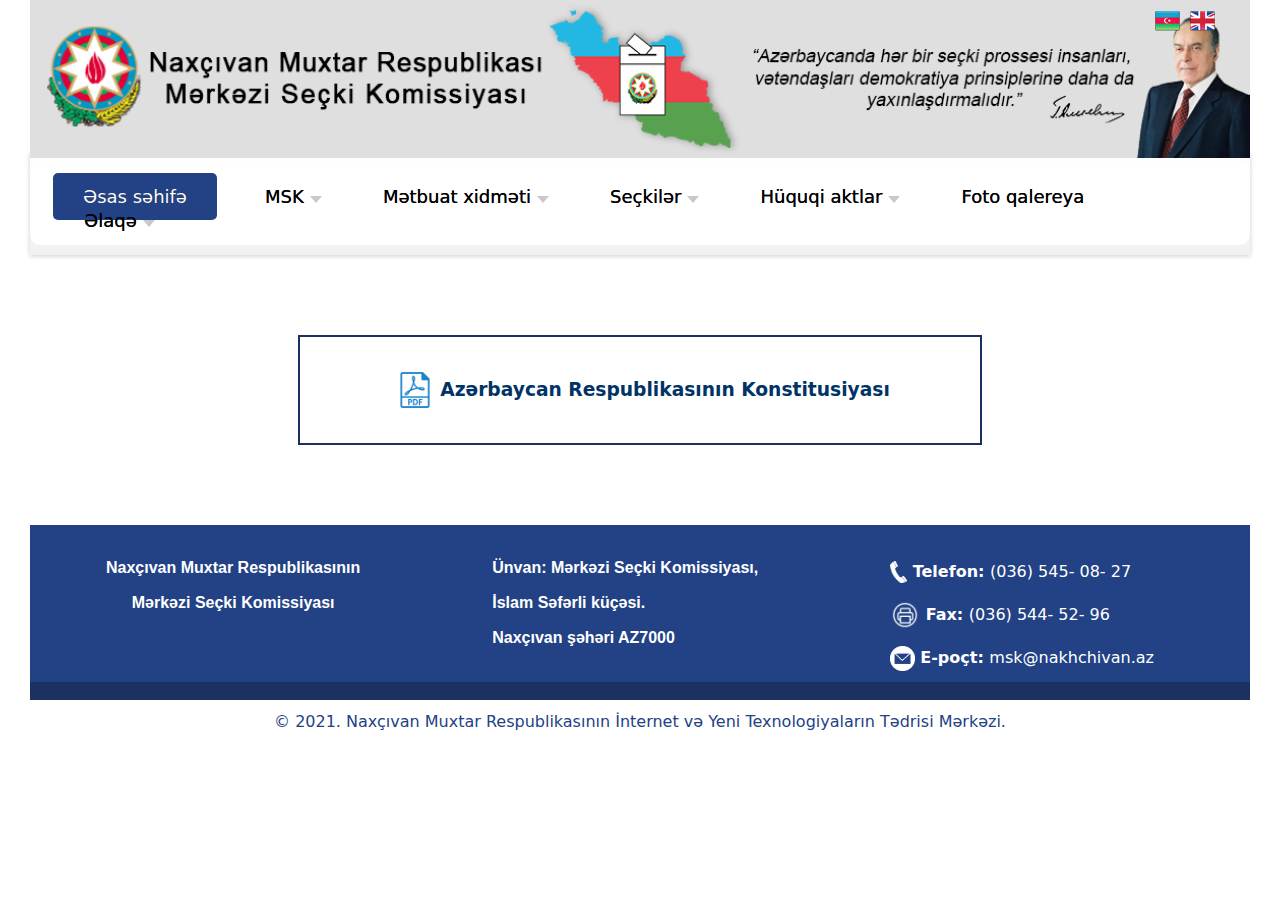
<file: html/aktlar.html>
<!DOCTYPE html>
<html lang="en">
<head>
    <meta charset="UTF-8">
    <meta http-equiv="X-UA-Compatible" content="IE=edge">
    <meta name="viewport" content="width=device-width, initial-scale=1.0">
    <link rel="stylesheet" href="../assets/css/style.css" type="text/css">
    <link rel="stylesheet" href="../assets/css/bootstrap.min.css" type="text/css">
    <link href="../assets/images/favicon.ico" rel="shortcut icon" type="image/x-icon">
    <title>Azərbaycan Respublikasının Konstitu</title>
</head>
<body>
    <div class="header-container">
        <div class="div-1220">
            <div class="header-content">
                <div class="header-logo">
                    <a href="/"> 
                      <img src="../assets/images/logo.png" alt="msk"/>
                    </a>
                    <div class="languages">
                      <ul class="lang-ul">
                        <li class="lang-li"><a href="#">
                          <img src="../assets/images/aze.png" alt="aze"/>
                        </a>
                      </li>
                      <li class="lang-li"><a href="#">
                        <img src="../assets/images/en.png" alt="en"/>
                      </a>
                    </li>
                      </ul>
                    </div>
                </div>

                <div class="header-navbar">
                   <ul class="header-ul">
                       <li class="header-li active"><a href="/">
                         Əsas səhifə
                        </a></li>
                       <li class="header-li"><a href="#"><span>MSK</span></a>
                        <ul class="menu-dropdown">
                          <li class="dropdown-li"><a href="fəaliyyət-və-səlahiyyətlər.html">Fəaliyyət və səlahiyyətlər</a></li>
                          <li class="dropdown-li"><a href="msk-katibliyi.html">MSK-nın katibliyi</a></li>
                          <li class="dropdown-li"><a href="#">MSK tarixi</a></li>
                          <li class="dropdown-li"><a href="#">MSK-nın tərkibi</a></li>
                          <li class="dropdown-li"><a href="#">MSK tərkibi barədə qərarlar</a></li>
                        </ul>
                        </li>

                       <li class="header-li"><a href="#">
                         <span>Mətbuat xidməti</span>
                         </a>
                         <ul class="menu-dropdown">
                          <li class="dropdown-li"><a href="#">Xəbərlər</a></li>
                          <li class="dropdown-li"><a href="#">Foto qalereya</a></li>
                          <li class="dropdown-li"><a href="#">Hesabatlar</a></li>
                          <li class="dropdown-li"><a href="#">Video qalereya</a></li>
                        </ul>
                      </li>
                       <li class="header-li"><a href="#">
                         <span>Seçkilər</span>
                        </a></li>
                       <li class="header-li"><a href="#">
                         <span>  Hüquqi aktlar</span>
                        </a>
                        <ul class="menu-dropdown">
                          <li class="dropdown-li"><a href="#">Ali Məclisə seçkilər(06.11.2005)</a></li>
                          <li class="dropdown-li"><a href="#">Ali məclisə seçkilər(07.11.2010)</a></li>
                          <li class="dropdown-li"><a href="#">Ali məclisə əlavə seçkilər(02.10.2011)</a></li>
                          <li class="dropdown-li"><a href="#">Ali məclisə əlavə seçkilər (15.07.2012)</a></li>
                          <li class="dropdown-li"><a href="#">Ali Məclisə seçkilər(01.11.2015)</a></li>
                          <li class="dropdown-li"><a href="#">Ali Məclisə seçkilər(09.02.2020)</a></li>
                        </ul>
                      </li>
                       <li class="header-li"><a href="#">Foto qalereya</a></li>
                       <li class="header-li"><a href="#">
                         <span>Əlaqə</span>
                        </a>
                        <ul class="menu-dropdown">
                          <li class="dropdown-li"><a href="application.html">Elektron müraciət</a></li>
                          <li class="dropdown-li"><a href="contact.html">Əlaqə vasitələri</a></li>
                        </ul>
                       </li>
                   </ul>
                </div>
            </div>
        </div>
    </div>

    <div class="common-container">
        <div class="div-1220"> 
        <div class="acts-content">
             <div class="act-box">
               <a href="#">
                <div class="icon">
                  <img src="../assets/images/pdf.png"/>
                </div>
               </a>
               <p class="act-name">Azərbaycan Respublikasının Konstitusiyası</p>
             </div>
        </div>
        </div>
      </div>

    <div class="footer-container">
        <div class="div-1220">
          <div class="footer-content">
            <div class="top">
              <div class="footer-item">
                <p style="text-align: center;">Naxçıvan Muxtar Respublikasının <br/>
                  Mərkəzi Seçki Komissiyası</p>
              </div>
              <div class="footer-item">
                <p>Ünvan: Mərkəzi Seçki Komissiyası, <br/>
                  İslam Səfərli küçəsi. <br/>
                  Naxçıvan şəhəri AZ7000</p>
              </div>
              <div class="footer-item">
                <ul class="contact-ul">
                  <li class="contact-li">
                    <a href="#">
                      <img src="../assets/images/phone.png"/>
                      Telefon: <span>(036) 545- 08- 27  </span></a>
                  </li>
                  <li class="contact-li">
                    <a href="#">
                      <img src="../assets/images/fax.png" class="fax"/>
                      Fax: <span>(036) 544- 52- 96</span></a>
                  </li>
                  <li class="contact-li">
                    <img src="../assets/images/email.png" class="email"/>
                    <a href="#"> E-poçt: <span>msk@nakhchivan.az</span></a>
                  </li>
                </ul>
              </div>
            </div>
            <div class="bottom">
              <p class="copyright">© 2021. Naxçıvan Muxtar Respublikasının İnternet və Yeni Texnologiyaların Tədrisi Mərkəzi.</p>
            </div>
          </div>
        </div>
      </div>

    
</body>
</html>
</file>
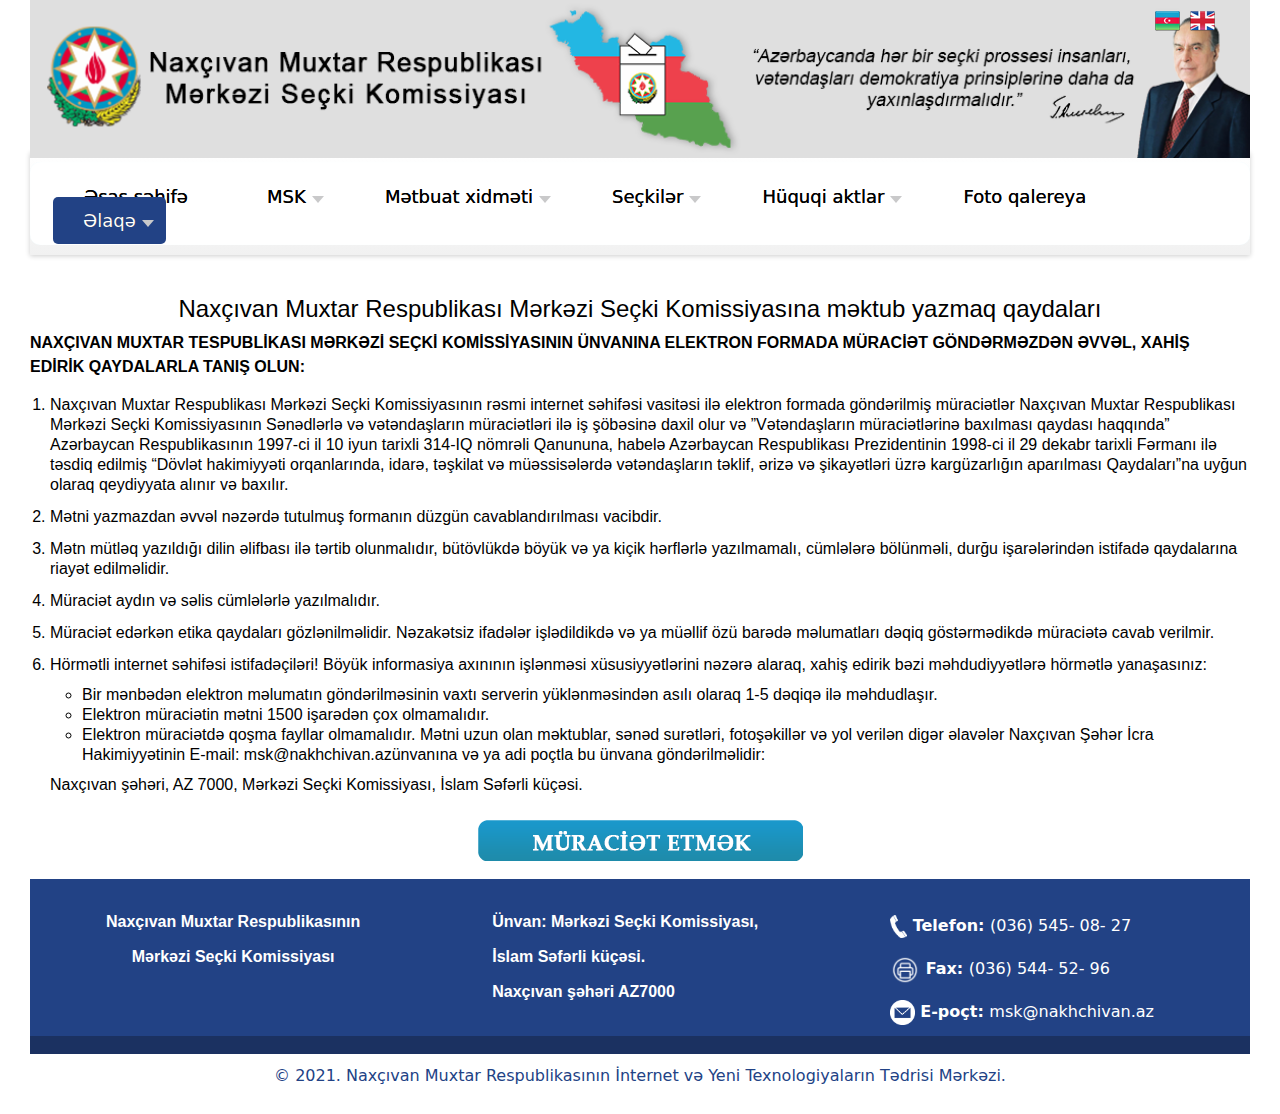
<file: html/application.html>
<!DOCTYPE html>
<html lang="en">
<head>
    <meta charset="UTF-8">
    <meta http-equiv="X-UA-Compatible" content="IE=edge">
    <meta name="viewport" content="width=device-width, initial-scale=1.0">
    <link rel="stylesheet" href="../assets/css/style.css" type="text/css">
    <link rel="stylesheet" href="../assets/css/bootstrap.min.css" type="text/css">
    <link href="../assets/images/favicon.ico" rel="shortcut icon" type="image/x-icon">
    <title>Əlaqə vasitələri</title>
</head>
<body>
    <div class="header-container">
        <div class="div-1220">
            <div class="header-content">
                <div class="header-logo">
                    <a href="/"> 
                      <img src="../assets/images/logo.png" alt="msk"/>
                    </a>
                    <div class="languages">
                      <ul class="lang-ul">
                        <li class="lang-li"><a href="#">
                          <img src="../assets/images/aze.png" alt="aze"/>
                        </a>
                      </li>
                      <li class="lang-li"><a href="#">
                        <img src="../assets/images/en.png" alt="en"/>
                      </a>
                    </li>
                      </ul>
                    </div>
                </div>
                <div class="header-navbar">
                   <ul class="header-ul">
                       <li class="header-li"><a href="/">
                         Əsas səhifə
                        </a></li>
                       <li class="header-li"><a href="#"><span>MSK</span></a>
                        <ul class="menu-dropdown">
                          <li class="dropdown-li"><a href="fəaliyyət-və-səlahiyyətlər.html">Fəaliyyət və səlahiyyətlər</a></li>
                          <li class="dropdown-li"><a href="#">MSK-nın katibliyi</a></li>
                          <li class="dropdown-li"><a href="#">MSK tarixi</a></li>
                          <li class="dropdown-li"><a href="#">MSK-nın tərkibi</a></li>
                          <li class="dropdown-li"><a href="#">MSK tərkibi barədə qərarlar</a></li>
                        </ul>
                        </li>
                       <li class="header-li"><a href="#">
                         <span>Mətbuat xidməti</span>
                         </a>
                         <ul class="menu-dropdown">
                          <li class="dropdown-li"><a href="#">Xəbərlər</a></li>
                          <li class="dropdown-li"><a href="#">Foto qalereya</a></li>
                          <li class="dropdown-li"><a href="#">Hesabatlar</a></li>
                          <li class="dropdown-li"><a href="#">Video qalereya</a></li>
                        </ul>
                      </li>
                       <li class="header-li"><a href="#">
                         <span>Seçkilər</span>
                        </a></li>
                       <li class="header-li"><a href="#">
                         <span>  Hüquqi aktlar</span>
                        </a>
                        <ul class="menu-dropdown">
                          <li class="dropdown-li"><a href="#">Ali Məclisə seçkilər(06.11.2005)</a></li>
                          <li class="dropdown-li"><a href="#">Ali məclisə seçkilər(07.11.2010)</a></li>
                          <li class="dropdown-li"><a href="#">Ali məclisə əlavə seçkilər(02.10.2011)</a></li>
                          <li class="dropdown-li"><a href="#">Ali məclisə əlavə seçkilər (15.07.2012)</a></li>
                          <li class="dropdown-li"><a href="#">Ali Məclisə seçkilər(01.11.2015)</a></li>
                          <li class="dropdown-li"><a href="#">Ali Məclisə seçkilər(09.02.2020)</a></li>
                        </ul>
                      </li>
                       <li class="header-li"><a href="#">Foto qalereya</a></li>
                       <li class="header-li active"><a href="#">
                         <span>Əlaqə</span>
                        </a>
                        <ul class="menu-dropdown">
                          <li class="dropdown-li"><a href="application.html">Elektron müraciət</a></li>
                          <li class="dropdown-li"><a href="contact.html">Əlaqə vasitələri</a></li>
                        </ul>
                       </li>
                   </ul>
                </div>
            </div>
        </div>
    </div>
    <div class="contact-container">
        <div class="div-1220">
           <div class="application-content">
               <h5 class="application-title">Naxçıvan Muxtar Respublikası Mərkəzi Seçki Komissiyasına məktub yazmaq qaydaları</h5>
               <p>
                NAXÇIVAN MUXTAR TESPUBLİKASI MƏRKƏZİ SEÇKİ KOMİSSİYASININ ÜNVANINA ELEKTRON FORMADA MÜRACİƏT GÖNDƏRMƏZDƏN ƏVVƏL, XAHİŞ <br/> EDİRİK QAYDALARLA TANIŞ OLUN:
               </p>
               <ol>
                <li>Naxçıvan Muxtar Respublikası Mərkəzi Seçki Komissiyasının rəsmi internet səhifəsi vasitəsi ilə elektron formada göndərilmiş müraciətlər Naxçıvan Muxtar Respublikası Mərkəzi Seçki Komissiyasının Sənədlərlə və vətəndaşların müraciətləri ilə iş şöbəsinə daxil olur və ”Vətəndaşların müraciətlərinə baxılması qaydası haqqında” Azərbaycan Respublikasının 1997-ci il 10 iyun tarixli 314-IQ nömrəli Qanununa, habelə Azərbaycan Respublikası Prezidentinin 1998-ci il 29 dekabr tarixli Fərmanı ilə təsdiq edilmiş “Dövlət hakimiyyəti orqanlarında, idarə, təşkilat və müəssisələrdə vətəndaşların təklif, ərizə və şikayətləri üzrə kargüzarlığın aparılması Qaydaları”na uyğun olaraq qeydiyyata alınır və baxılır.</li>
                <li>Mətni yazmazdan əvvəl nəzərdə tutulmuş formanın düzgün cavablandırılması vacibdir.</li>
                <li>Mətn mütləq yazıldığı dilin əlifbası ilə tərtib olunmalıdır, bütövlükdə böyük və ya kiçik hərflərlə yazılmamalı, cümlələrə bölünməli, durğu işarələrindən istifadə qaydalarına riayət edilməlidir.</li>
                <li>Müraciət aydın və səlis cümlələrlə yazılmalıdır.</li>
                <li>Müraciət edərkən etika qaydaları gözlənilməlidir. Nəzakətsiz ifadələr işlədildikdə və ya müəllif özü barədə məlumatları dəqiq göstərmədikdə müraciətə cavab verilmir.</li>
                <li>Hörmətli internet səhifəsi istifadəçiləri! Böyük informasiya axınının işlənməsi xüsusiyyətlərini nəzərə alaraq, xahiş edirik bəzi məhdudiyyətlərə hörmətlə yanaşasınız:
                    <ul>
                        <li>Bir mənbədən elektron məlumatın göndərilməsinin vaxtı serverin yüklənməsindən asılı olaraq 1-5 dəqiqə ilə məhdudlaşır.</li>
                        <li>Elektron müraciətin mətni 1500 işarədən çox olmamalıdır.</li>
                        <li>Elektron müraciətdə qoşma fayllar olmamalıdır. Mətni uzun olan məktublar, sənəd surətləri, fotoşəkillər və yol verilən digər əlavələr Naxçıvan Şəhər İcra Hakimiyyətinin E-mail: msk@nakhchivan.azünvanına və ya adi poçtla bu ünvana göndərilməlidir:
                        </li>
                    </ul>
                    <p class="location">Naxçıvan şəhəri, AZ 7000,  Mərkəzi Seçki Komissiyası, İslam Səfərli küçəsi.</p>
                </li>
            </ol>
            <div class="btn-container">
                <a href="#">
                    <img src="../assets/images/muraciet.png"/>
                </a>
            </div>
           </div>
        </div>
    </div>
    <div class="footer-container">
        <div class="div-1220">
          <div class="footer-content">
            <div class="top">
              <div class="footer-item">
                <p style="text-align: center;">Naxçıvan Muxtar Respublikasının <br/>
                  Mərkəzi Seçki Komissiyası</p>
              </div>
              <div class="footer-item">
                <p>Ünvan: Mərkəzi Seçki Komissiyası, <br/>
                  İslam Səfərli küçəsi. <br/>
                  Naxçıvan şəhəri AZ7000</p>
              </div>
              <div class="footer-item">
                <ul class="contact-ul">
                  <li class="contact-li">
                    <a href="#">
                      <img src="../assets/images/phone.png"/>
                      Telefon: <span>(036) 545- 08- 27  </span></a>
                  </li>
                  <li class="contact-li">
                    <a href="#">
                      <img src="../assets/images/fax.png" class="fax"/>
                      Fax: <span>(036) 544- 52- 96</span></a>
                  </li>
                  <li class="contact-li">
                    <img src="../assets/images/email.png" class="email"/>
                    <a href="#"> E-poçt: <span>msk@nakhchivan.az</span></a>
                  </li>
                </ul>
              </div>
            </div>
            <div class="bottom">
              <p class="copyright">© 2021. Naxçıvan Muxtar Respublikasının İnternet və Yeni Texnologiyaların Tədrisi Mərkəzi.</p>
            </div>
          </div>
        </div>
      </div>
</body>
</html>
</file>
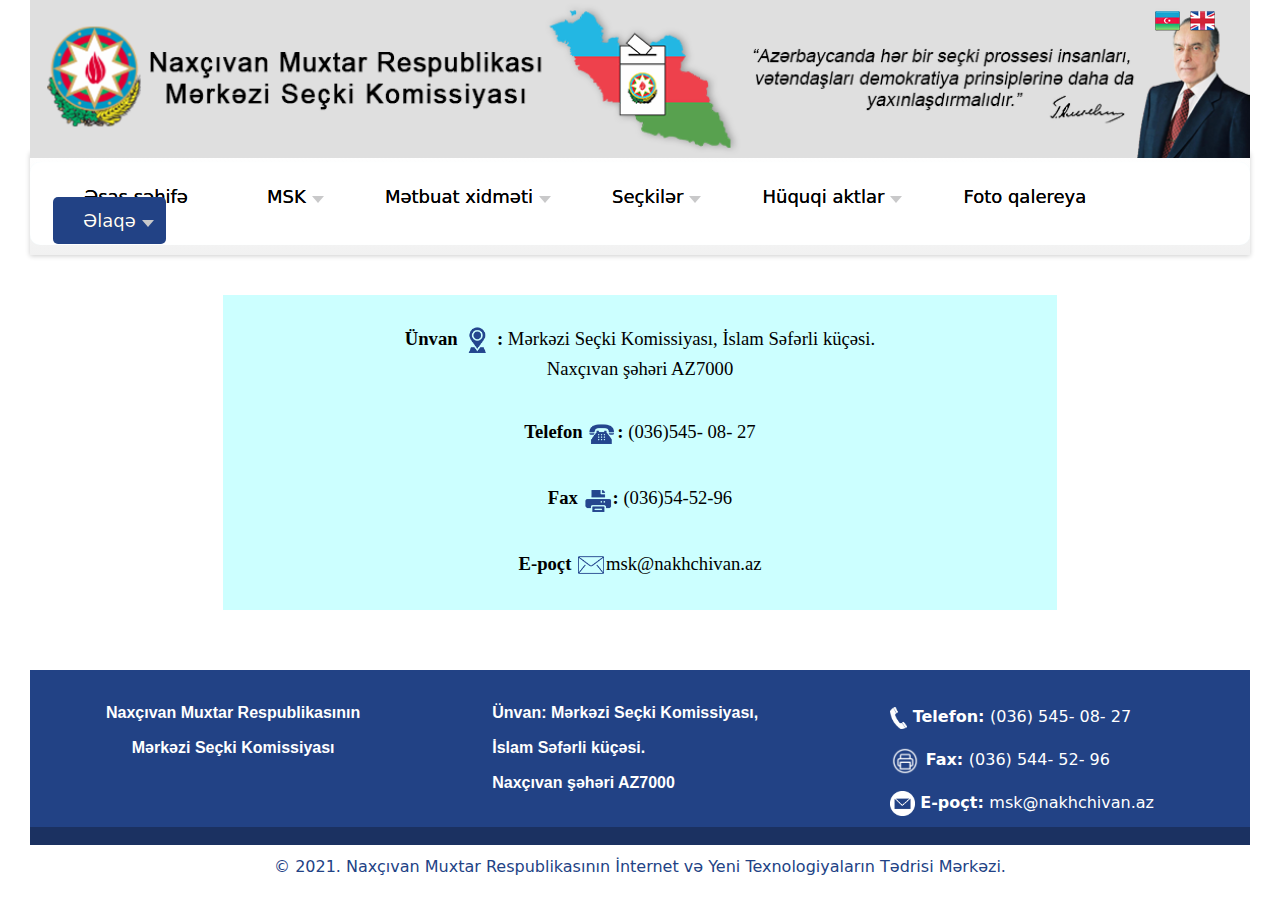
<file: html/contact.html>
<!DOCTYPE html>
<html lang="en">
<head>
    <meta charset="UTF-8">
    <meta http-equiv="X-UA-Compatible" content="IE=edge">
    <meta name="viewport" content="width=device-width, initial-scale=1.0">
    <link rel="stylesheet" href="../assets/css/style.css" type="text/css">
    <link rel="stylesheet" href="../assets/css/bootstrap.min.css" type="text/css">
    <link href="../assets/images/favicon.ico" rel="shortcut icon" type="image/x-icon">
    <title>Əlaqə vasitələri</title>
</head>
<body>
    <div class="header-container">
        <div class="div-1220">
            <div class="header-content">
                <div class="header-logo">
                    <a href="/"> 
                      <img src="../assets/images/logo.png" alt="msk"/>
                    </a>
                    <div class="languages">
                      <ul class="lang-ul">
                        <li class="lang-li"><a href="#">
                          <img src="../assets/images/aze.png" alt="aze"/>
                        </a>
                      </li>
                      <li class="lang-li"><a href="#">
                        <img src="../assets/images/en.png" alt="en"/>
                      </a>
                    </li>
                      </ul>
                    </div>
                </div>
                <div class="header-navbar">
                   <ul class="header-ul">
                       <li class="header-li"><a href="/">
                         Əsas səhifə
                        </a></li>
                       <li class="header-li"><a href="fəaliyyət-və-səlahiyyətlər.html"><span>MSK</span></a>
                        <ul class="menu-dropdown">
                          <li class="dropdown-li"><a href="fəaliyyət-və-səlahiyyətlər.html">Fəaliyyət və səlahiyyətlər</a></li>
                          <li class="dropdown-li"><a href="msk-katibliyi.html">MSK-nın katibliyi</a></li>
                          <li class="dropdown-li"><a href="#">MSK tarixi</a></li>
                          <li class="dropdown-li"><a href="#">MSK-nın tərkibi</a></li>
                          <li class="dropdown-li"><a href="#">MSK tərkibi barədə qərarlar</a></li>
                        </ul>
                        </li>
                       <li class="header-li"><a href="#">
                         <span>Mətbuat xidməti</span>
                         </a>
                         <ul class="menu-dropdown">
                          <li class="dropdown-li"><a href="#">Xəbərlər</a></li>
                          <li class="dropdown-li"><a href="#">Foto qalereya</a></li>
                          <li class="dropdown-li"><a href="#">Hesabatlar</a></li>
                          <li class="dropdown-li"><a href="#">Video qalereya</a></li>
                        </ul>
                      </li>
                       <li class="header-li"><a href="#">
                         <span>Seçkilər</span>
                        </a></li>
                       <li class="header-li"><a href="#">
                         <span>  Hüquqi aktlar</span>
                        </a>
                        <ul class="menu-dropdown">
                          <li class="dropdown-li"><a href="#">Ali Məclisə seçkilər(06.11.2005)</a></li>
                          <li class="dropdown-li"><a href="#">Ali məclisə seçkilər(07.11.2010)</a></li>
                          <li class="dropdown-li"><a href="#">Ali məclisə əlavə seçkilər(02.10.2011)</a></li>
                          <li class="dropdown-li"><a href="#">Ali məclisə əlavə seçkilər (15.07.2012)</a></li>
                          <li class="dropdown-li"><a href="#">Ali Məclisə seçkilər(01.11.2015)</a></li>
                          <li class="dropdown-li"><a href="#">Ali Məclisə seçkilər(09.02.2020)</a></li>
                        </ul>
                      </li>
                       <li class="header-li"><a href="#">Foto qalereya</a></li>
                       <li class="header-li active"><a href="#">
                         <span>Əlaqə</span>
                        </a>
                        <ul class="menu-dropdown">
                          <li class="dropdown-li"><a href="application.html">Elektron müraciət</a></li>
                          <li class="dropdown-li"><a href="contact.html">Əlaqə vasitələri</a></li>
                        </ul>
                       </li>
                   </ul>
                </div>
            </div>
        </div>
    </div>

    <div class="contact-container">
        <div class="div-1220">
            <div class="contact-content">
                <p><span>Ünvan
                    <img src="../assets/images/location.png"/> :</span>
                     Mərkəzi Seçki Komissiyası, İslam Səfərli küçəsi. <br/>
                    Naxçıvan şəhəri AZ7000</p>
                <p><span> Telefon <img src="../assets/images/telephone.png"/>: </span>
                    (036)545- 08- 27</p>   
                <p><span> Fax <img src="../assets/images/Fax2.png"/>:</span>
                    (036)54-52-96</p> 
                <p><span>E-poçt <img src="../assets/images/mail.png"/></span>msk@nakhchivan.az</p>
            </div>
        </div>
    </div>

    <div class="footer-container">
        <div class="div-1220">
          <div class="footer-content">
            <div class="top">
              <div class="footer-item">
                <p style="text-align: center;">Naxçıvan Muxtar Respublikasının <br/>
                  Mərkəzi Seçki Komissiyası</p>
              </div>
              <div class="footer-item">
                <p>Ünvan: Mərkəzi Seçki Komissiyası, <br/>
                  İslam Səfərli küçəsi. <br/>
                  Naxçıvan şəhəri AZ7000</p>
              </div>
              <div class="footer-item">
                <ul class="contact-ul">
                  <li class="contact-li">
                    <a href="#">
                      <img src="../assets/images/phone.png"/>
                      Telefon: <span>(036) 545- 08- 27  </span></a>
                  </li>
                  <li class="contact-li">
                    <a href="#">
                      <img src="../assets/images/fax.png" class="fax"/>
                      Fax: <span>(036) 544- 52- 96</span></a>
                  </li>
                  <li class="contact-li">
                    <img src="../assets/images/email.png" class="email"/>
                    <a href="#"> E-poçt: <span>msk@nakhchivan.az</span></a>
                  </li>
                </ul>
              </div>
            </div>
            <div class="bottom">
              <p class="copyright">© 2021. Naxçıvan Muxtar Respublikasının İnternet və Yeni Texnologiyaların Tədrisi Mərkəzi.</p>
            </div>
          </div>
        </div>
      </div>
</body>
</html>
</file>
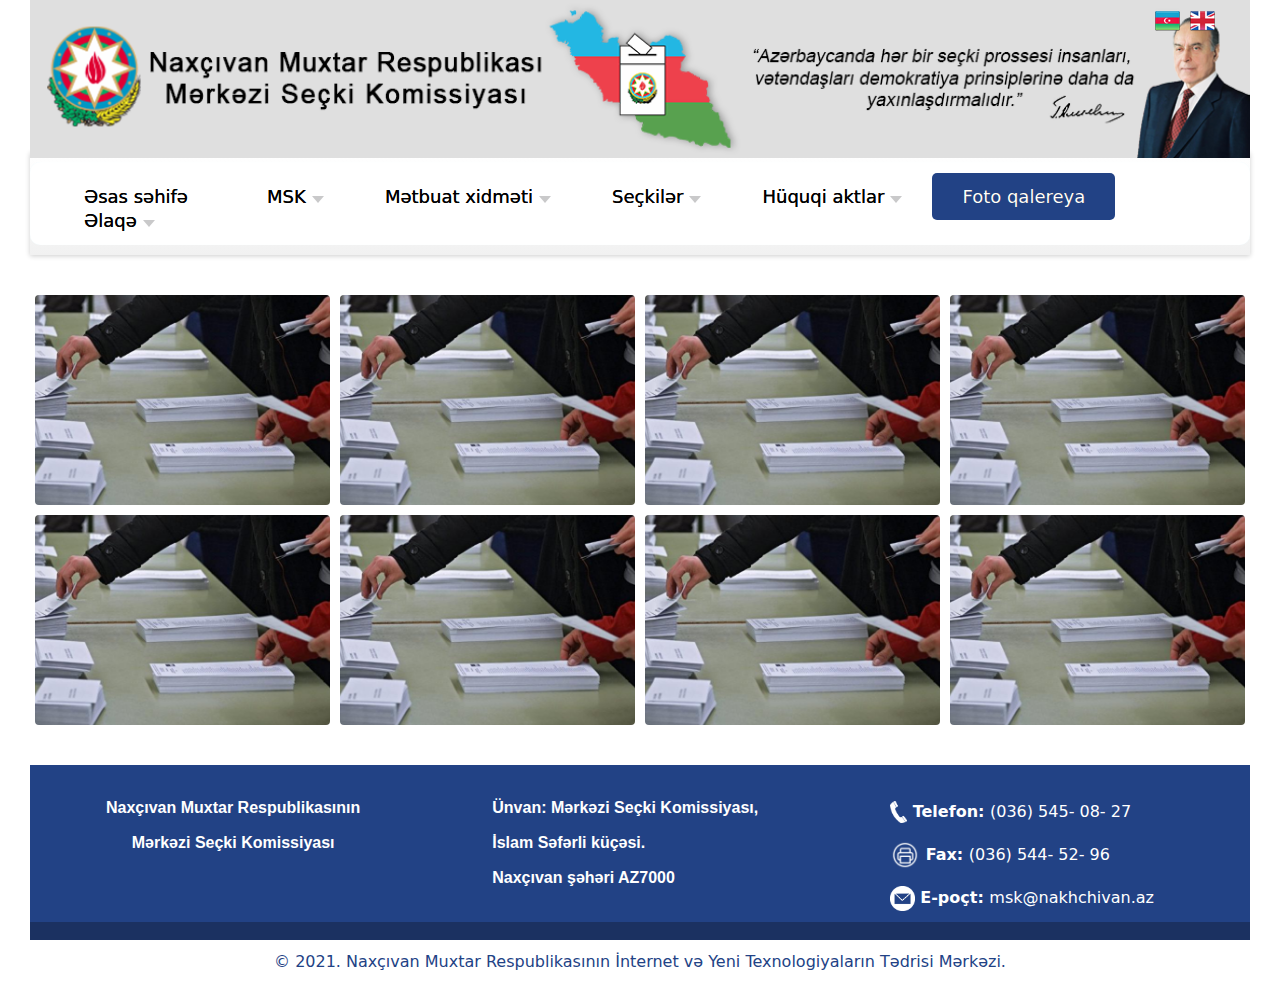
<file: html/gallery.html>
<!DOCTYPE html>
<html lang="en">
<head>
    <meta charset="UTF-8">
    <meta http-equiv="X-UA-Compatible" content="IE=edge">
    <meta name="viewport" content="width=device-width, initial-scale=1.0">
    <link rel="stylesheet" href="../assets/css/style.css" type="text/css">
    <link rel="stylesheet" href="../assets/css/bootstrap.min.css" type="text/css">
    <link rel="stylesheet" href="../assets/css/jquery.fancybox.min.css" type="text/css">
    <link href="../assets/images/favicon.ico" rel="shortcut icon" type="image/x-icon">
    <title>Foto qalereya</title>
</head>
<body>
    <div class="header-container">
        <div class="div-1220">
            <div class="header-content">
                <div class="header-logo">
                    <a href="/"> 
                      <img src="../assets/images/logo.png" alt="msk"/>
                    </a>
                    <div class="languages">
                      <ul class="lang-ul">
                        <li class="lang-li"><a href="#">
                          <img src="../assets/images/aze.png" alt="aze"/>
                        </a>
                      </li>
                      <li class="lang-li"><a href="#">
                        <img src="../assets/images/en.png" alt="en"/>
                      </a>
                    </li>
                      </ul>
                    </div>
                </div>
                <div class="header-navbar">
                   <ul class="header-ul">
                       <li class="header-li"><a href="/">
                         Əsas səhifə
                        </a></li>
                       <li class="header-li"><a href="#"><span>MSK</span></a>
                        <ul class="menu-dropdown">
                          <li class="dropdown-li"><a href="fəaliyyət-və-səlahiyyətlər.html">Fəaliyyət və səlahiyyətlər</a></li>
                          <li class="dropdown-li"><a href="msk-katibliyi.html">MSK-nın katibliyi</a></li>
                          <li class="dropdown-li"><a href="#">MSK tarixi</a></li>
                          <li class="dropdown-li"><a href="#">MSK-nın tərkibi</a></li>
                          <li class="dropdown-li"><a href="#">MSK tərkibi barədə qərarlar</a></li>
                        </ul>
                        </li>

                       <li class="header-li"><a href="#">
                         <span>Mətbuat xidməti</span>
                         </a>
                         <ul class="menu-dropdown">
                          <li class="dropdown-li"><a href="#">Xəbərlər</a></li>
                          <li class="dropdown-li"><a href="#">Foto qalereya</a></li>
                          <li class="dropdown-li"><a href="#">Hesabatlar</a></li>
                          <li class="dropdown-li"><a href="#">Video qalereya</a></li>
                        </ul>
                      </li>
                       <li class="header-li"><a href="#">
                         <span>Seçkilər</span>
                        </a></li>
                       <li class="header-li"><a href="#">
                         <span>  Hüquqi aktlar</span>
                        </a>
                        <ul class="menu-dropdown">
                          <li class="dropdown-li"><a href="#">Ali Məclisə seçkilər(06.11.2005)</a></li>
                          <li class="dropdown-li"><a href="#">Ali məclisə seçkilər(07.11.2010)</a></li>
                          <li class="dropdown-li"><a href="#">Ali məclisə əlavə seçkilər(02.10.2011)</a></li>
                          <li class="dropdown-li"><a href="#">Ali məclisə əlavə seçkilər (15.07.2012)</a></li>
                          <li class="dropdown-li"><a href="#">Ali Məclisə seçkilər(01.11.2015)</a></li>
                          <li class="dropdown-li"><a href="#">Ali Məclisə seçkilər(09.02.2020)</a></li>
                        </ul>
                      </li>
                       <li class="header-li active"><a href="#">Foto qalereya</a></li>
                       <li class="header-li"><a href="#">
                         <span>Əlaqə</span>
                        </a>
                        <ul class="menu-dropdown">
                          <li class="dropdown-li"><a href="application.html">Elektron müraciət</a></li>
                          <li class="dropdown-li"><a href="contact.html">Əlaqə vasitələri</a></li>
                        </ul>
                       </li>
                   </ul>
                </div>
            </div>
        </div>
    </div>

    <div class="common-container"> 
   <div class="gallery-container">
       <div class="div-1220">
           <div class="gallery-content">
                <a class="highslide" data-fancybox="gallery" href="../assets/images/big-slider-img.jpg">
                    <img src="../assets/images/big-slider-img.jpg"/>
                </a>
                <a class="highslide" data-fancybox="gallery" href="../assets/images/big-slider-img.jpg">
                    <img src="../assets/images/big-slider-img.jpg"/>
                </a>
                <a class="highslide" data-fancybox="gallery" href="../assets/images/big-slider-img.jpg">
                    <img src="../assets/images/big-slider-img.jpg"/>
                </a>
                <a class="highslide" data-fancybox="gallery" href="../assets/images/big-slider-img.jpg">
                    <img src="../assets/images/big-slider-img.jpg"/>
                </a>
                <a class="highslide" data-fancybox="gallery" href="../assets/images/big-slider-img.jpg">
                    <img src="../assets/images/big-slider-img.jpg"/>
                </a>
                <a class="highslide" data-fancybox="gallery" href="../assets/images/big-slider-img.jpg">
                    <img src="../assets/images/big-slider-img.jpg"/>
                </a>
                <a class="highslide" data-fancybox="gallery" href="../assets/images/big-slider-img.jpg">
                    <img src="../assets/images/big-slider-img.jpg"/>
                </a>
                <a class="highslide" data-fancybox="gallery" href="../assets/images/big-slider-img.jpg">
                    <img src="../assets/images/big-slider-img.jpg"/>
                </a>

           </div>
       </div>
   </div>
</div>

    <div class="footer-container">
        <div class="div-1220">
          <div class="footer-content">
            <div class="top">
              <div class="footer-item">
                <p style="text-align: center;">Naxçıvan Muxtar Respublikasının <br/>
                  Mərkəzi Seçki Komissiyası</p>
              </div>
              <div class="footer-item">
                <p>Ünvan: Mərkəzi Seçki Komissiyası, <br/>
                  İslam Səfərli küçəsi. <br/>
                  Naxçıvan şəhəri AZ7000</p>
              </div>
              <div class="footer-item">
                <ul class="contact-ul">
                  <li class="contact-li">
                    <a href="#">
                      <img src="../assets/images/phone.png"/>
                      Telefon: <span>(036) 545- 08- 27  </span></a>
                  </li>
                  <li class="contact-li">
                    <a href="#">
                      <img src="../assets/images/fax.png" class="fax"/>
                      Fax: <span>(036) 544- 52- 96</span></a>
                  </li>
                  <li class="contact-li">
                    <img src="../assets/images/email.png" class="email"/>
                    <a href="#"> E-poçt: <span>msk@nakhchivan.az</span></a>
                  </li>
                </ul>
              </div>
            </div>
            <div class="bottom">
              <p class="copyright">© 2021. Naxçıvan Muxtar Respublikasının İnternet və Yeni Texnologiyaların Tədrisi Mərkəzi.</p>
            </div>
          </div>
        </div>
      </div>

    <script src="../assets/js/jquery-3.5.1.js"></script>
    <script src="../assets/js/bootstrap.min.js"></script>
    <script src="../assets/js/popper.min.js"></script>
    <script src="../assets/js/jquery.fancybox.min.js"></script>
    <script src="../assets/js/slick.min.js"></script>
    <script src="../assets/js/main.js"></script>
</body>
</html>
</file>
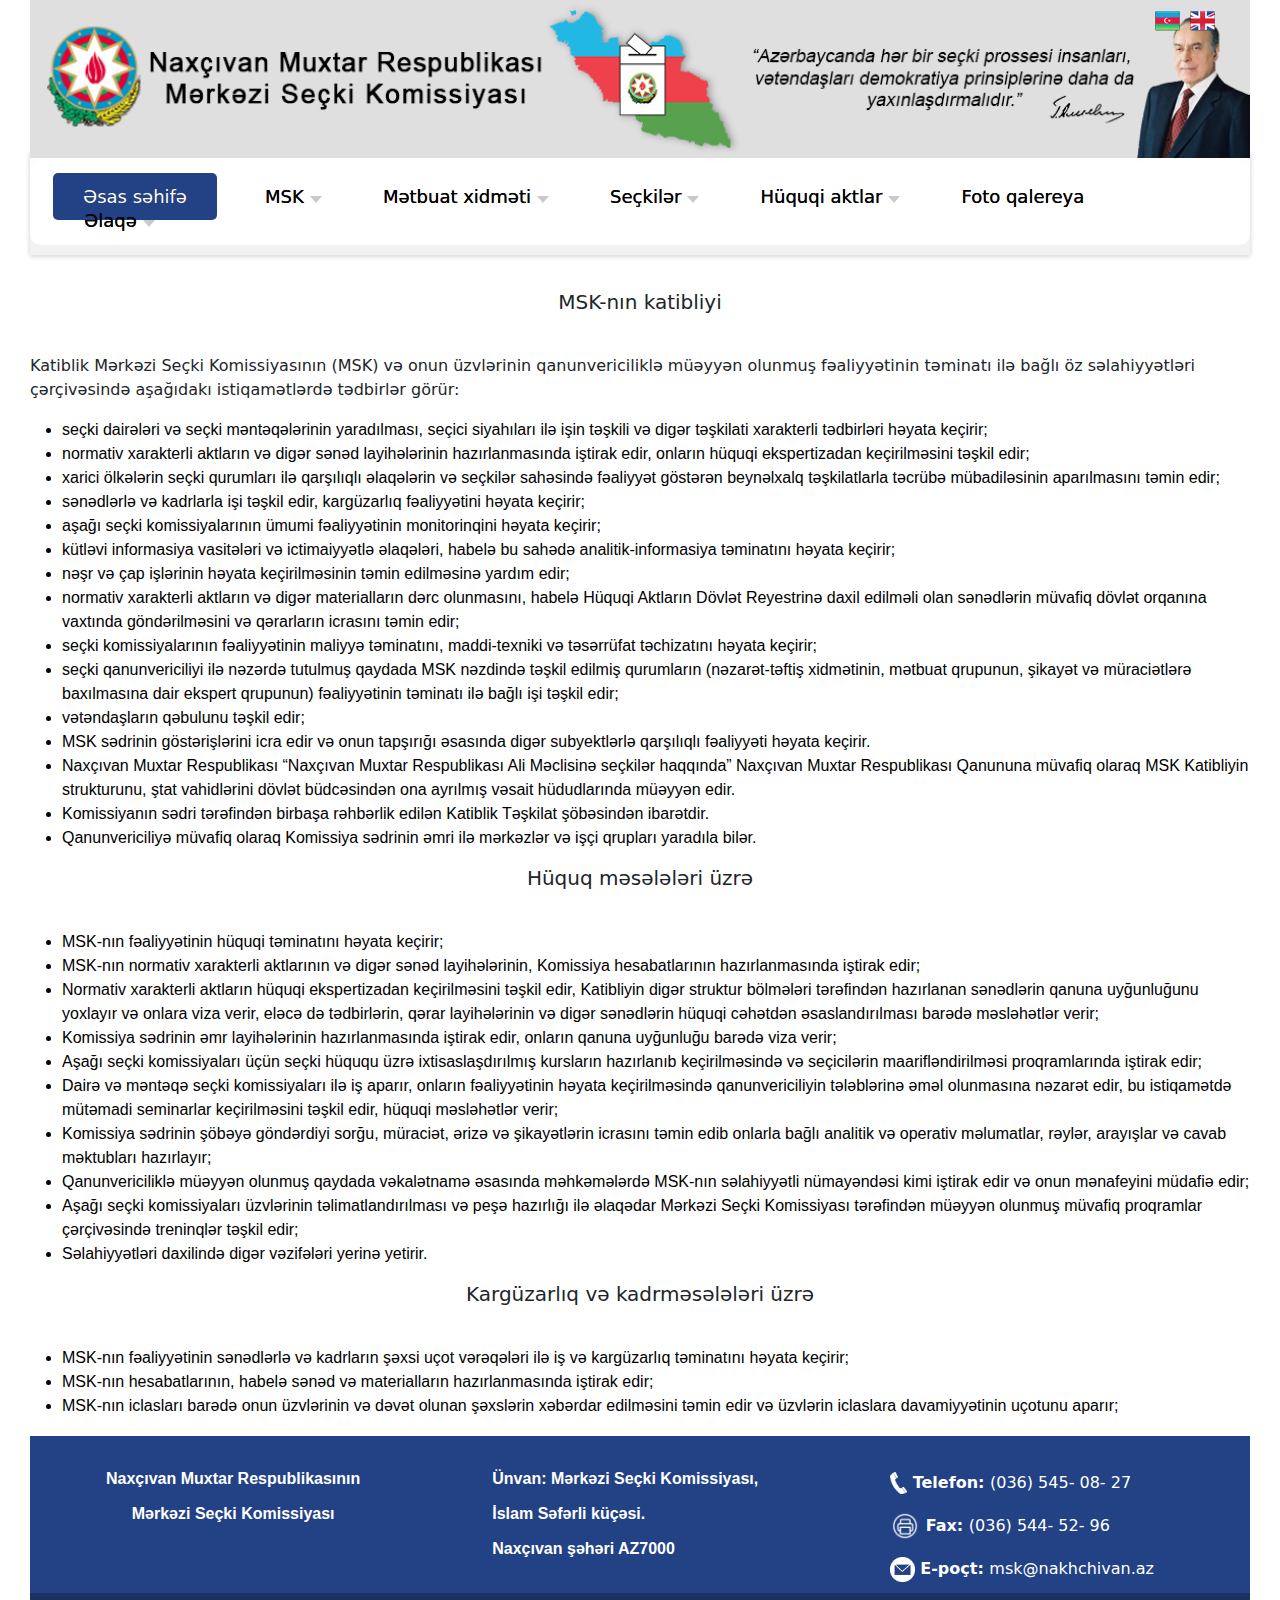
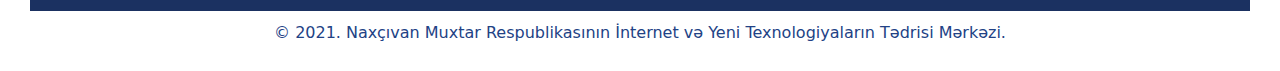
<file: html/msk-katibliyi.html>
<!DOCTYPE html>
<html lang="en">
<head>
    <meta charset="UTF-8">
    <meta http-equiv="X-UA-Compatible" content="IE=edge">
    <meta name="viewport" content="width=device-width, initial-scale=1.0">
    <link rel="stylesheet" href="../assets/css/style.css" type="text/css">
    <link rel="stylesheet" href="../assets/css/bootstrap.min.css" type="text/css">
    <link href="../assets/images/favicon.ico" rel="shortcut icon" type="image/x-icon">
    <title>MSK-nın katibliyi</title>
</head>
<body>
    <div class="header-container">
        <div class="div-1220">
            <div class="header-content">
                <div class="header-logo">
                    <a href="/"> 
                      <img src="../assets/images/logo.png" alt="msk"/>
                    </a>
                    <div class="languages">
                      <ul class="lang-ul">
                        <li class="lang-li"><a href="#">
                          <img src="../assets/images/aze.png" alt="aze"/>
                        </a>
                      </li>
                      <li class="lang-li"><a href="#">
                        <img src="../assets/images/en.png" alt="en"/>
                      </a>
                    </li>
                      </ul>
                    </div>
                </div>

                <div class="header-navbar">
                   <ul class="header-ul">
                       <li class="header-li active"><a href="/">
                         Əsas səhifə
                        </a></li>
                       <li class="header-li"><a href="#"><span>MSK</span></a>
                        <ul class="menu-dropdown">
                          <li class="dropdown-li"><a href="fəaliyyət-və-səlahiyyətlər.html">Fəaliyyət və səlahiyyətlər</a></li>
                          <li class="dropdown-li"><a href="msk-katibliyi.html">MSK-nın katibliyi</a></li>
                          <li class="dropdown-li"><a href="#">MSK tarixi</a></li>
                          <li class="dropdown-li"><a href="#">MSK-nın tərkibi</a></li>
                          <li class="dropdown-li"><a href="#">MSK tərkibi barədə qərarlar</a></li>
                        </ul>
                        </li>

                       <li class="header-li"><a href="#">
                         <span>Mətbuat xidməti</span>
                         </a>
                         <ul class="menu-dropdown">
                          <li class="dropdown-li"><a href="#">Xəbərlər</a></li>
                          <li class="dropdown-li"><a href="#">Foto qalereya</a></li>
                          <li class="dropdown-li"><a href="#">Hesabatlar</a></li>
                          <li class="dropdown-li"><a href="#">Video qalereya</a></li>
                        </ul>
                      </li>
                       <li class="header-li"><a href="#">
                         <span>Seçkilər</span>
                        </a></li>
                       <li class="header-li"><a href="#">
                         <span>  Hüquqi aktlar</span>
                        </a>
                        <ul class="menu-dropdown">
                          <li class="dropdown-li"><a href="#">Ali Məclisə seçkilər(06.11.2005)</a></li>
                          <li class="dropdown-li"><a href="#">Ali məclisə seçkilər(07.11.2010)</a></li>
                          <li class="dropdown-li"><a href="#">Ali məclisə əlavə seçkilər(02.10.2011)</a></li>
                          <li class="dropdown-li"><a href="#">Ali məclisə əlavə seçkilər (15.07.2012)</a></li>
                          <li class="dropdown-li"><a href="#">Ali Məclisə seçkilər(01.11.2015)</a></li>
                          <li class="dropdown-li"><a href="#">Ali Məclisə seçkilər(09.02.2020)</a></li>
                        </ul>
                      </li>
                       <li class="header-li"><a href="#">Foto qalereya</a></li>
                       <li class="header-li"><a href="#">
                         <span>Əlaqə</span>
                        </a>
                        <ul class="menu-dropdown">
                          <li class="dropdown-li"><a href="application.html">Elektron müraciət</a></li>
                          <li class="dropdown-li"><a href="contact.html">Əlaqə vasitələri</a></li>
                        </ul>
                       </li>
                   </ul>
                </div>
            </div>
        </div>
    </div>

    <div class="common-container">
      <div class="div-1220"> 
      <div class="pdf-content">
        <h5>MSK-nın katibliyi</h5>
        <p>Katiblik Mərkəzi Seçki Komissiyasının (MSK) və onun üzvlərinin qanunvericiliklə müəyyən olunmuş fəaliyyətinin təminatı ilə bağlı öz səlahiyyətləri çərçivəsində aşağıdakı istiqamətlərdə tədbirlər görür:</p>
      <ul>
        <li>seçki dairələri və seçki məntəqələrinin yaradılması, seçici siyahıları ilə işin təşkili və digər təşkilati xarakterli tədbirləri həyata keçirir;</li>
        <li>normativ   xarakterli   aktların   və   digər   sənəd   layihələrinin hazırlanmasında iştirak edir, onların hüquqi ekspertizadan keçirilməsini təşkil edir;</li>
        <li>xarici ölkələrin seçki qurumları ilə qarşılıqlı əlaqələrin və seçkilər sahəsində fəaliyyət göstərən beynəlxalq təşkilatlarla təcrübə mübadiləsinin aparılmasını təmin edir;</li>
        <li>sənədlərlə  və  kadrlarla  işi  təşkil  edir,  kargüzarlıq  fəaliyyətini həyata keçirir;</li>
        <li>aşağı  seçki  komissiyalarının ümumi  fəaliyyətinin monitorinqini həyata keçirir;</li>
        <li>kütləvi informasiya vasitələri və ictimaiyyətlə əlaqələri, habelə bu sahədə analitik-informasiya təminatını həyata keçirir;</li>
        <li>nəşr və çap işlərinin həyata keçirilməsinin təmin edilməsinə yardım edir;</li>
        <li>normativ xarakterli aktların və digər materialların dərc olunmasını, habelə  Hüquqi  Aktların  Dövlət  Reyestrinə daxil  edilməli  olan  sənədlərin müvafiq dövlət orqanına vaxtında göndərilməsini və qərarların icrasını təmin edir;</li>
        <li>seçki komissiyalarının fəaliyyətinin maliyyə təminatını, maddi-texniki və təsərrüfat təchizatını həyata keçirir;</li>
        <li>seçki  qanunvericiliyi  ilə  nəzərdə  tutulmuş  qaydada  MSK nəzdində təşkil edilmiş qurumların (nəzarət-təftiş xidmətinin, mətbuat qrupunun, şikayət və müraciətlərə baxılmasına dair ekspert qrupunun) fəaliyyətinin təminatı ilə bağlı işi təşkil edir;</li>
        <li>vətəndaşların qəbulunu təşkil edir;</li>
        <li>MSK  sədrinin  göstərişlərini icra  edir  və  onun  tapşırığı əsasında digər subyektlərlə qarşılıqlı fəaliyyəti həyata keçirir.</li>
        <li>Naxçıvan Muxtar Respublikası “Naxçıvan Muxtar Respublikası Ali Məclisinə seçkilər haqqında” Naxçıvan Muxtar Respublikası Qanununa müvafiq olaraq MSK Katibliyin strukturunu, ştat vahidlərini dövlət büdcəsindən ona ayrılmış vəsait hüdudlarında müəyyən edir.</li>
        <li>Komissiyanın sədri tərəfindən birbaşa rəhbərlik edilən Katiblik Təşkilat şöbəsindən ibarətdir.</li>
        <li>Qanunvericiliyə müvafiq olaraq Komissiya sədrinin əmri ilə mərkəzlər və işçi qrupları yaradıla bilər.</li>
        </ul>
        <h5>Hüquq məsələləri üzrə</h5>
        <ul>
          <li>MSK-nın fəaliyyətinin hüquqi təminatını həyata keçirir;</li>
          <li>MSK-nın normativ xarakterli aktlarının və digər sənəd layihələrinin, Komissiya hesabatlarının hazırlanmasında iştirak edir;</li>
          <li>Normativ xarakterli aktların hüquqi ekspertizadan keçirilməsini təşkil edir, Katibliyin digər struktur bölmələri tərəfindən hazırlanan sənədlərin qanuna uyğunluğunu yoxlayır və onlara viza verir, eləcə də tədbirlərin, qərar layihələrinin və digər sənədlərin hüquqi cəhətdən əsaslandırılması barədə məsləhətlər verir;</li>
          <li>Komissiya sədrinin əmr layihələrinin hazırlanmasında iştirak edir, onların qanuna uyğunluğu barədə viza verir;</li>
          <li>Aşağı seçki komissiyaları üçün seçki hüququ üzrə ixtisaslaşdırılmış kursların hazırlanıb keçirilməsində və seçicilərin maarifləndirilməsi proqramlarında iştirak edir;</li>
          <li>Dairə və məntəqə seçki komissiyaları ilə iş aparır, onların fəaliyyətinin həyata keçirilməsində qanunvericiliyin tələblərinə əməl olunmasına nəzarət edir, bu istiqamətdə mütəmadi seminarlar keçirilməsini təşkil edir, hüquqi məsləhətlər verir;</li>
          <li>Komissiya sədrinin şöbəyə göndərdiyi sorğu, müraciət, ərizə və şikayətlərin icrasını təmin edib onlarla bağlı analitik və operativ məlumatlar, rəylər, arayışlar və cavab məktubları hazırlayır;</li>
          <li>Qanunvericiliklə müəyyən olunmuş qaydada vəkalətnamə əsasında məhkəmələrdə MSK-nın səlahiyyətli nümayəndəsi kimi iştirak edir və onun mənafeyini müdafiə edir;</li>
          <li>Aşağı seçki komissiyaları üzvlərinin təlimatlandırılması və peşə hazırlığı ilə əlaqədar Mərkəzi Seçki Komissiyası tərəfindən müəyyən olunmuş müvafiq proqramlar çərçivəsində treninqlər təşkil edir;</li>
          <li>Səlahiyyətləri daxilində digər vəzifələri yerinə yetirir. </li>
        </ul>
        <h5>Kargüzarlıq və kadrməsələləri üzrə</h5>
        <ul>
          <li>MSK-nın fəaliyyətinin sənədlərlə və kadrların şəxsi uçot vərəqələri ilə iş və kargüzarlıq təminatını həyata keçirir;</li>
          <li>MSK-nın hesabatlarının, habelə sənəd və materialların hazırlanmasında iştirak edir;</li>
          <li>MSK-nın iclasları barədə onun üzvlərinin və dəvət olunan şəxslərin xəbərdar edilməsini təmin edir və üzvlərin iclaslara davamiyyətinin uçotunu aparır;</li>
        </ul>
      </div>
    </div>
    </div>
    <div class="footer-container">
      <div class="div-1220">
        <div class="footer-content">
          <div class="top">
            <div class="footer-item">
              <p style="text-align: center;">Naxçıvan Muxtar Respublikasının <br/>
                Mərkəzi Seçki Komissiyası</p>
            </div>
            <div class="footer-item">
              <p>Ünvan: Mərkəzi Seçki Komissiyası, <br/>
                İslam Səfərli küçəsi. <br/>
                Naxçıvan şəhəri AZ7000</p>
            </div>
            <div class="footer-item">
              <ul class="contact-ul">
                <li class="contact-li">
                  <a href="#">
                    <img src="../assets/images/phone.png"/>
                    Telefon: <span>(036) 545- 08- 27  </span></a>
                </li>
                <li class="contact-li">
                  <a href="#">
                    <img src="../assets/images/fax.png" class="fax"/>
                    Fax: <span>(036) 544- 52- 96</span></a>
                </li>
                <li class="contact-li">
                  <img src="../assets/images/email.png" class="email"/>
                  <a href="#"> E-poçt: <span>msk@nakhchivan.az</span></a>
                </li>
              </ul>
            </div>
          </div>
          <div class="bottom">
            <p class="copyright">© 2021. Naxçıvan Muxtar Respublikasının İnternet və Yeni Texnologiyaların Tədrisi Mərkəzi.</p>
          </div>
        </div>
      </div>
    </div>















</body>
</html>
</file>
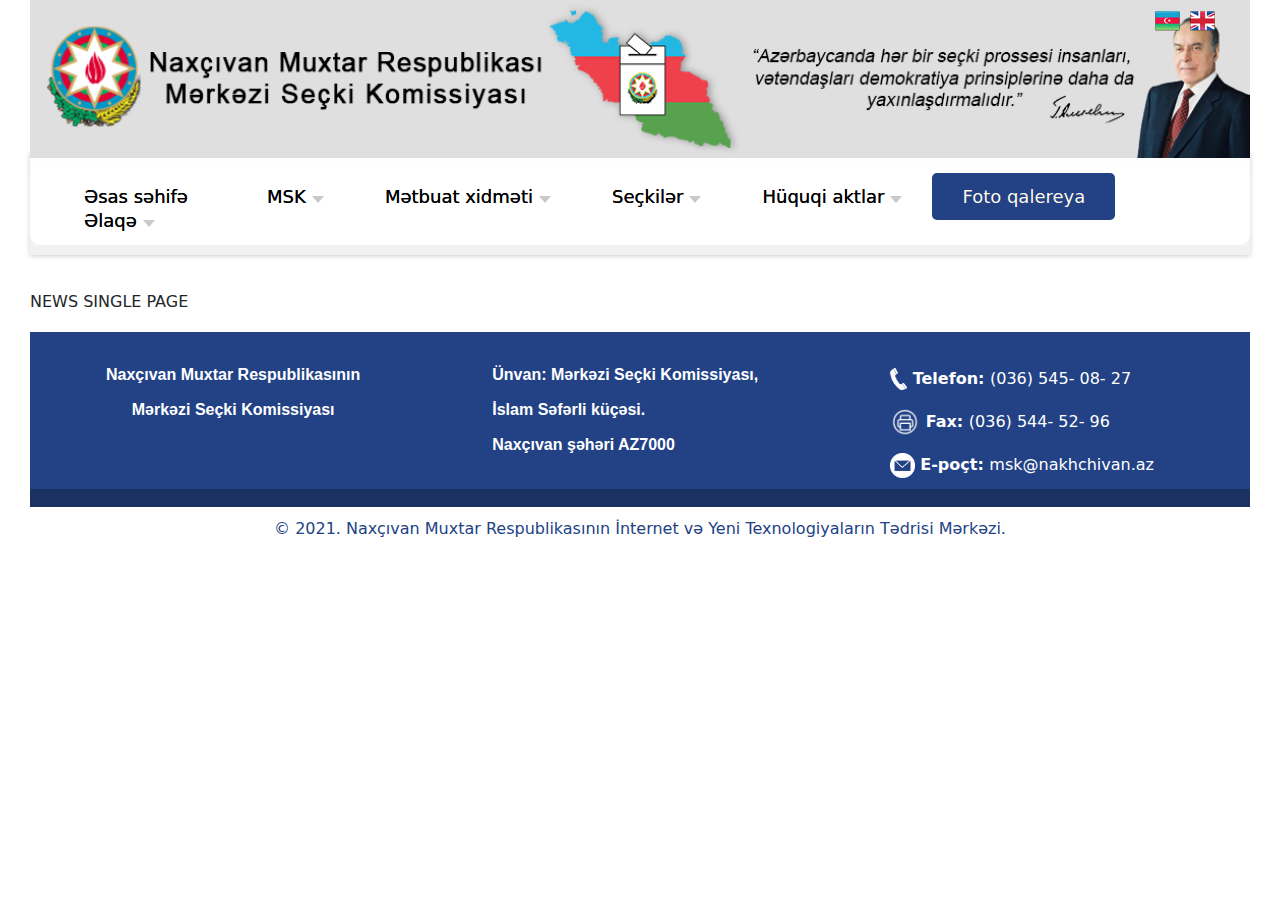
<file: html/news-single.html>
<!DOCTYPE html>
<html lang="en">
<head>
    <meta charset="UTF-8">
    <meta http-equiv="X-UA-Compatible" content="IE=edge">
    <meta name="viewport" content="width=device-width, initial-scale=1.0">
    <link rel="stylesheet" href="../assets/css/style.css" type="text/css">
    <link rel="stylesheet" href="../assets/css/bootstrap.min.css" type="text/css">
    <link href="../assets/images/favicon.ico" rel="shortcut icon" type="image/x-icon">
    <title>Xəbərlər</title>
</head>
<body>
    <div class="header-container">
        <div class="div-1220">
            <div class="header-content">
                <div class="header-logo">
                    <a href="/"> 
                      <img src="../assets/images/logo.png" alt="msk"/>
                    </a>
                    <div class="languages">
                      <ul class="lang-ul">
                        <li class="lang-li"><a href="#">
                          <img src="../assets/images/aze.png" alt="aze"/>
                        </a>
                      </li>
                      <li class="lang-li"><a href="#">
                        <img src="../assets/images/en.png" alt="en"/>
                      </a>
                    </li>
                      </ul>
                    </div>
                </div>
                <div class="header-navbar">
                   <ul class="header-ul">
                       <li class="header-li"><a href="/">
                         Əsas səhifə
                        </a></li>
                       <li class="header-li"><a href="#"><span>MSK</span></a>
                        <ul class="menu-dropdown">
                          <li class="dropdown-li"><a href="#">Fəaliyyət və səlahiyyətlər</a></li>
                          <li class="dropdown-li"><a href="#">MSK-nın katibliyi</a></li>
                          <li class="dropdown-li"><a href="#">MSK tarixi</a></li>
                          <li class="dropdown-li"><a href="#">MSK-nın tərkibi</a></li>
                          <li class="dropdown-li"><a href="#">MSK tərkibi barədə qərarlar</a></li>
                        </ul>
                        </li>

                       <li class="header-li"><a href="#">
                         <span>Mətbuat xidməti</span>
                         </a>
                         <ul class="menu-dropdown">
                          <li class="dropdown-li"><a href="#">Xəbərlər</a></li>
                          <li class="dropdown-li"><a href="#">Foto qalereya</a></li>
                          <li class="dropdown-li"><a href="#">Hesabatlar</a></li>
                          <li class="dropdown-li"><a href="#">Video qalereya</a></li>
                        </ul>
                      </li>
                       <li class="header-li"><a href="#">
                         <span>Seçkilər</span>
                        </a></li>
                       <li class="header-li"><a href="#">
                         <span>  Hüquqi aktlar</span>
                        </a>
                        <ul class="menu-dropdown">
                          <li class="dropdown-li"><a href="#">Ali Məclisə seçkilər(06.11.2005)</a></li>
                          <li class="dropdown-li"><a href="#">Ali məclisə seçkilər(07.11.2010)</a></li>
                          <li class="dropdown-li"><a href="#">Ali məclisə əlavə seçkilər(02.10.2011)</a></li>
                          <li class="dropdown-li"><a href="#">Ali məclisə əlavə seçkilər (15.07.2012)</a></li>
                          <li class="dropdown-li"><a href="#">Ali Məclisə seçkilər(01.11.2015)</a></li>
                          <li class="dropdown-li"><a href="#">Ali Məclisə seçkilər(09.02.2020)</a></li>
                        </ul>
                      </li>
                       <li class="header-li active"><a href="#">Foto qalereya</a></li>
                       <li class="header-li"><a href="#">
                         <span>Əlaqə</span>
                        </a>
                        <ul class="menu-dropdown">
                          <li class="dropdown-li"><a href="#">Elektron müraciət</a></li>
                          <li class="dropdown-li"><a href="#">Əlaqə vasitələri</a></li>
                        </ul>
                       </li>
                   </ul>
                </div>
            </div>
        </div>
    </div>


    <div class="common-container">
        <div class="div-1220">
    
           NEWS SINGLE PAGE
   
        </div>
    </div>




    <div class="footer-container">
        <div class="div-1220">
          <div class="footer-content">
            <div class="top">
              <div class="footer-item">
                <p style="text-align: center;">Naxçıvan Muxtar Respublikasının <br/>
                  Mərkəzi Seçki Komissiyası</p>
              </div>
              <div class="footer-item">
                <p>Ünvan: Mərkəzi Seçki Komissiyası, <br/>
                  İslam Səfərli küçəsi. <br/>
                  Naxçıvan şəhəri AZ7000</p>
              </div>
              <div class="footer-item">
                <ul class="contact-ul">
                  <li class="contact-li">
                    <a href="#">
                      <img src="../assets/images/phone.png"/>
                      Telefon: <span>(036) 545- 08- 27  </span></a>
                  </li>
                  <li class="contact-li">
                    <a href="#">
                      <img src="../assets/images/fax.png" class="fax"/>
                      Fax: <span>(036) 544- 52- 96</span></a>
                  </li>
                  <li class="contact-li">
                    <img src="../assets/images/email.png" class="email"/>
                    <a href="#"> E-poçt: <span>msk@nakhchivan.az</span></a>
                  </li>
                </ul>
              </div>
            </div>
            <div class="bottom">
              <p class="copyright">© 2021. Naxçıvan Muxtar Respublikasının İnternet və Yeni Texnologiyaların Tədrisi Mərkəzi.</p>
            </div>
          </div>
        </div>
      </div>
</body>
</html>
</file>
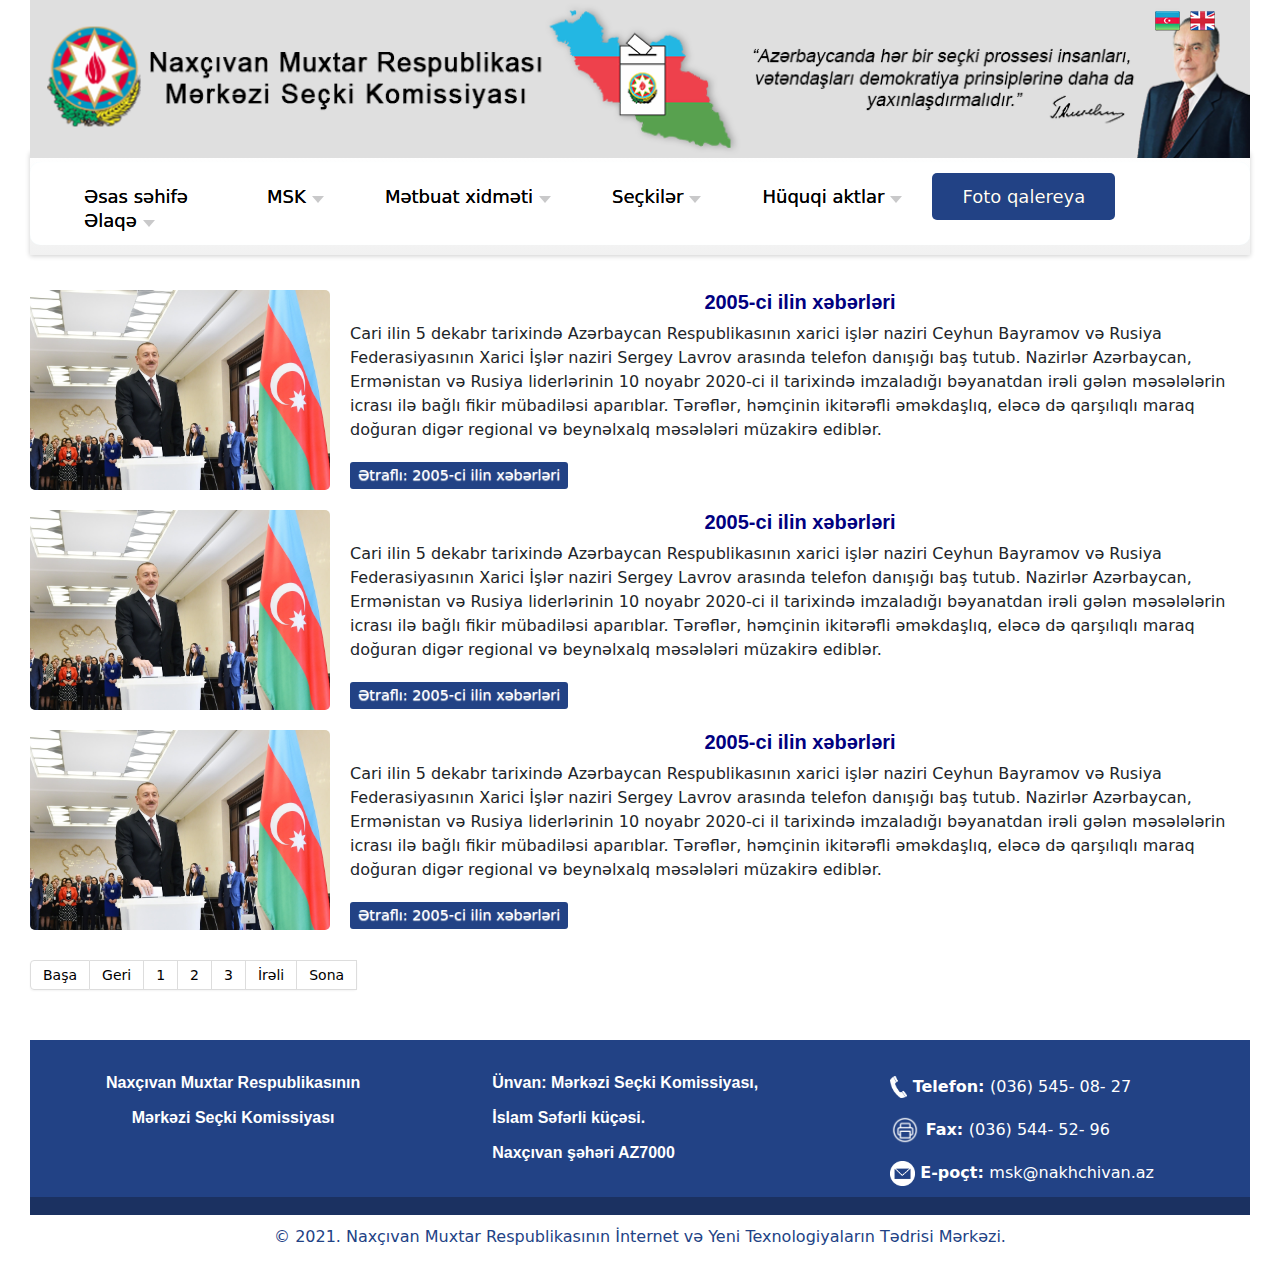
<file: html/news.html>
<!DOCTYPE html>
<html lang="en">
<head>
    <meta charset="UTF-8">
    <meta http-equiv="X-UA-Compatible" content="IE=edge">
    <meta name="viewport" content="width=device-width, initial-scale=1.0">
    <link rel="stylesheet" href="../assets/css/style.css" type="text/css">
    <link rel="stylesheet" href="../assets/css/bootstrap.min.css" type="text/css">
    <link href="../assets/images/favicon.ico" rel="shortcut icon" type="image/x-icon">
    <title>Xəbərlər</title>
</head>
<body>
    <div class="header-container">
        <div class="div-1220">
            <div class="header-content">
                <div class="header-logo">
                    <a href="/"> 
                      <img src="../assets/images/logo.png" alt="msk"/>
                    </a>
                    <div class="languages">
                      <ul class="lang-ul">
                        <li class="lang-li"><a href="#">
                          <img src="../assets/images/aze.png" alt="aze"/>
                        </a>
                      </li>
                      <li class="lang-li"><a href="#">
                        <img src="../assets/images/en.png" alt="en"/>
                      </a>
                    </li>
                      </ul>
                    </div>
                </div>
                <div class="header-navbar">
                   <ul class="header-ul">
                       <li class="header-li"><a href="/">
                         Əsas səhifə
                        </a></li>
                       <li class="header-li"><a href="#"><span>MSK</span></a>
                        <ul class="menu-dropdown">
                          <li class="dropdown-li"><a href="#">Fəaliyyət və səlahiyyətlər</a></li>
                          <li class="dropdown-li"><a href="#">MSK-nın katibliyi</a></li>
                          <li class="dropdown-li"><a href="#">MSK tarixi</a></li>
                          <li class="dropdown-li"><a href="#">MSK-nın tərkibi</a></li>
                          <li class="dropdown-li"><a href="#">MSK tərkibi barədə qərarlar</a></li>
                        </ul>
                        </li>

                       <li class="header-li"><a href="#">
                         <span>Mətbuat xidməti</span>
                         </a>
                         <ul class="menu-dropdown">
                          <li class="dropdown-li"><a href="#">Xəbərlər</a></li>
                          <li class="dropdown-li"><a href="#">Foto qalereya</a></li>
                          <li class="dropdown-li"><a href="#">Hesabatlar</a></li>
                          <li class="dropdown-li"><a href="#">Video qalereya</a></li>
                        </ul>
                      </li>
                       <li class="header-li"><a href="#">
                         <span>Seçkilər</span>
                        </a></li>
                       <li class="header-li"><a href="#">
                         <span>  Hüquqi aktlar</span>
                        </a>
                        <ul class="menu-dropdown">
                          <li class="dropdown-li"><a href="#">Ali Məclisə seçkilər(06.11.2005)</a></li>
                          <li class="dropdown-li"><a href="#">Ali məclisə seçkilər(07.11.2010)</a></li>
                          <li class="dropdown-li"><a href="#">Ali məclisə əlavə seçkilər(02.10.2011)</a></li>
                          <li class="dropdown-li"><a href="#">Ali məclisə əlavə seçkilər (15.07.2012)</a></li>
                          <li class="dropdown-li"><a href="#">Ali Məclisə seçkilər(01.11.2015)</a></li>
                          <li class="dropdown-li"><a href="#">Ali Məclisə seçkilər(09.02.2020)</a></li>
                        </ul>
                      </li>
                       <li class="header-li active"><a href="#">Foto qalereya</a></li>
                       <li class="header-li"><a href="#">
                         <span>Əlaqə</span>
                        </a>
                        <ul class="menu-dropdown">
                          <li class="dropdown-li"><a href="#">Elektron müraciət</a></li>
                          <li class="dropdown-li"><a href="#">Əlaqə vasitələri</a></li>
                        </ul>
                       </li>
                   </ul>
                </div>
            </div>
        </div>
    </div>


    <div class="common-container">
        <div class="div-1220">
            <div class="news-content">
                <div class="news-item">
                    <div class="news-img">
                        <img src="../assets/images/big-slider-img2.jpg" alt="news"/>
                    </div>
                    <div class="news-text">
                        <h5 class="news-title">2005-ci ilin xəbərləri</h5>
                        <p>Cari ilin 5 dekabr tarixində Azərbaycan Respublikasının xarici işlər naziri Ceyhun Bayramov və Rusiya Federasiyasının Xarici İşlər naziri Sergey Lavrov arasında telefon danışığı baş tutub.
                            Nazirlər Azərbaycan, Ermənistan və Rusiya liderlərinin 10 noyabr 2020-ci il tarixində imzaladığı bəyanatdan irəli gələn məsələlərin icrası ilə bağlı fikir mübadiləsi aparıblar.
                            Tərəflər, həmçinin ikitərəfli əməkdaşlıq, eləcə də qarşılıqlı maraq doğuran digər regional və beynəlxalq məsələləri müzakirə ediblər.
                        </p>
                        <a class="read-more" href="#">Ətraflı: 2005-ci ilin xəbərləri</a>
                        </div>
                   </div>
                   <div class="news-item">
                    <div class="news-img">
                        <img src="../assets/images/big-slider-img2.jpg" alt="news"/>
                    </div>
                    <div class="news-text">
                        <h5 class="news-title">2005-ci ilin xəbərləri</h5>
                        <p>Cari ilin 5 dekabr tarixində Azərbaycan Respublikasının xarici işlər naziri Ceyhun Bayramov və Rusiya Federasiyasının Xarici İşlər naziri Sergey Lavrov arasında telefon danışığı baş tutub.
                            Nazirlər Azərbaycan, Ermənistan və Rusiya liderlərinin 10 noyabr 2020-ci il tarixində imzaladığı bəyanatdan irəli gələn məsələlərin icrası ilə bağlı fikir mübadiləsi aparıblar.
                            Tərəflər, həmçinin ikitərəfli əməkdaşlıq, eləcə də qarşılıqlı maraq doğuran digər regional və beynəlxalq məsələləri müzakirə ediblər.
                        </p>
                        <a class="read-more" href="#">Ətraflı: 2005-ci ilin xəbərləri</a>
                    </div>  
                   </div>
                   <div class="news-item">
                    <div class="news-img">
                        <img src="../assets/images/big-slider-img2.jpg" alt="news"/>
                    </div>
                    <div class="news-text">
                        <h5 class="news-title">2005-ci ilin xəbərləri</h5>
                        <p>Cari ilin 5 dekabr tarixində Azərbaycan Respublikasının xarici işlər naziri Ceyhun Bayramov və Rusiya Federasiyasının Xarici İşlər naziri Sergey Lavrov arasında telefon danışığı baş tutub.
                            Nazirlər Azərbaycan, Ermənistan və Rusiya liderlərinin 10 noyabr 2020-ci il tarixində imzaladığı bəyanatdan irəli gələn məsələlərin icrası ilə bağlı fikir mübadiləsi aparıblar.
                            Tərəflər, həmçinin ikitərəfli əməkdaşlıq, eləcə də qarşılıqlı maraq doğuran digər regional və beynəlxalq məsələləri müzakirə ediblər.
                        </p>
                        <a class="read-more" href="#">Ətraflı: 2005-ci ilin xəbərləri</a>
                        </div>
                   </div>
               </div>

           <div class="pagination">
               <ul>
                   <li class="pagination-start"><a href="#" class="pagenav">Başa</a></li>
                   <li class="pagination-prev"><a title="Geri" href="#" class="pagenav">Geri</a></li>
                   <li><a title="1" href="#" class="pagenav">1</a></li>
                   <li><span class="pagenav">2</span></li>
                   <li><a title="3" href="#" class="pagenav">3</a></li>
                   <li class="pagination-next"><a title="İrəli" href="#" class="pagenav">İrəli</a></li>
                   <li class="pagination-end"><a title="Sona" href="#" class="pagenav">Sona</a></li>
               </ul>
           </div>
        </div>
    </div>
    <div class="footer-container">
        <div class="div-1220">
          <div class="footer-content">
            <div class="top">
              <div class="footer-item">
                <p style="text-align: center;">Naxçıvan Muxtar Respublikasının <br/>
                  Mərkəzi Seçki Komissiyası</p>
              </div>
              <div class="footer-item">
                <p>Ünvan: Mərkəzi Seçki Komissiyası, <br/>
                  İslam Səfərli küçəsi. <br/>
                  Naxçıvan şəhəri AZ7000</p>
              </div>
              <div class="footer-item">
                <ul class="contact-ul">
                  <li class="contact-li">
                    <a href="#">
                      <img src="../assets/images/phone.png"/>
                      Telefon: <span>(036) 545- 08- 27  </span></a>
                  </li>
                  <li class="contact-li">
                    <a href="#">
                      <img src="../assets/images/fax.png" class="fax"/>
                      Fax: <span>(036) 544- 52- 96</span></a>
                  </li>
                  <li class="contact-li">
                    <img src="../assets/images/email.png" class="email"/>
                    <a href="#"> E-poçt: <span>msk@nakhchivan.az</span></a>
                  </li>
                </ul>
              </div>
            </div>
            <div class="bottom">
              <p class="copyright">© 2021. Naxçıvan Muxtar Respublikasının İnternet və Yeni Texnologiyaların Tədrisi Mərkəzi.</p>
            </div>
          </div>
        </div>
      </div>
</body>
</html>
</file>
<file: assets/css/style.css>
body {
    margin: 0;
    padding: 0;
    box-sizing: border-box;
    font-family: Arial,Helvetica,sans-serif;
}

.div-1220 {
    width: 1220px;
    margin: 0 auto;
}

/*---------------Header-------------*/

.header-container .header-navbar .header-ul {
    clear: both;
    position: relative;
    z-index: 999;
    overflow: visible !important;
    display: block !important;
    float: none !important;
    visibility: visible !important;
    opacity: 1 !important;
    list-style: none;
    margin: 0 auto;
    height: auto;
    padding: 30px 17px 5px 17px;
    -moz-border-radius: 10px;
    -webkit-border-radius: 10px;
    border-radius: 10px;
    filter: none;
    background: #fff;
    border: 0px solid #002232;
    -moz-box-shadow: inset 0px 0px 1px #edf9ff;
    -webkit-box-shadow: inset 0px 0px 1px #edf9ff;
    box-shadow: inset 0px 0px 1px #edf9ff;
    text-align: left;
    zoom: 1;
}

.header-container .header-navbar .header-ul .header-li > a {
    text-decoration: none;
    color: #000;
    font-weight: normal;
    font-size: 18px;
    text-shadow: 0px 0px 0px #000;
}

.header-logo {
    position: relative;
}

.header-logo img {
    width: 100%;
}

.header-container .header-navbar .header-ul .header-li.active {
    background: -webkit-gradient(linear, 0% 0%, 0% 100%, from(#224285), to(#224285));
    color: #fff;
    border-radius: 5px;
    border: 0px solid #777777;
}

.header-container .header-navbar .header-ul .header-li.active > a {
    color: #fff;
}

.header-container .header-navbar .header-ul .header-li {
    display: inline-block;
    float: none !important;
    position: relative;
    list-style: none;
    border: 1px solid transparent;
    text-align: center;
    padding: 10px 30px 10px 30px;
    margin: -25px 6px -10px 6px;
    cursor: pointer;
    vertical-align: middle;
    box-shadow: none;
    filter: none;

    background: transparent;
    border-radius: 5px;

}

.header-container .header-navbar .header-ul .header-li span:after {
    content: "";
    display: block;
    position: absolute;
    width: 0;
    height: 0;
    border-style: solid;
    border-width: 7px 6px 0 6px;
    border-color: #C9C9CA transparent transparent transparent;
    top: 10px;
    right: -18px;
}

.header-container .header-navbar .header-ul .header-li span {
    position: relative;
}

.header-container .header-navbar .header-ul .header-li:hover {
    border: 0px solid #777777;
    background: #F4F4F4;
    background: -moz-linear-gradient(top, #F4F4F4, #EEEEEE);
    background: -webkit-gradient(linear, 0% 0%, 0% 100%, from(#224285), to(#224285));
    -moz-border-radius: 5px;
    -webkit-border-radius: 5px;
    border-radius: 5px;
}

.header-container .header-navbar .header-ul .header-li:hover span:after {
    border-color: #000 transparent transparent transparent;
}

.header-container .header-navbar .header-ul .header-li:hover > a {
    color: #fff;
}

.header-navbar {
    float: none;
    margin-top: -6px;
    padding: 10px 0px;
    box-shadow: 0 1px 5px rgb(0 0 0 / 20%);
    -moz-box-shadow: 0 1px 5px rgba(0,0,0,0.2);
    -webkit-box-shadow: 0 1px 5px rgb(0 0 0 / 20%);
    background-image: -webkit-linear-gradient(top, #fff, #f1f1f1);
    background-image: -moz-linear-gradient(top, #fff, #f1f1f1);
    background-image: -ms-linear-gradient(top, #fff, #f1f1f1);
    background-image: -o-linear-gradient(top, #fff, #f1f1f1);
}
 
/*----------Dropdown---------*/

.menu-dropdown {
    list-style-type: none;
    position: absolute;
    margin: 10px 0px 0px -33px;
    text-align: left;
    padding: 5px 1px 2px 0px;
    border: 1px solid #777777;
    border-top: none;
    background: #224285;
    background: -moz-linear-gradient(top, #EEEEEE, #BBBBBB);
    background: -webkit-gradient(linear, 0% 0%, 0% 100%, from(#224285), to(#224285));
    -moz-border-radius: 0px 5px 5px 5px;
    -webkit-border-radius: 0px 5px 5px 5px;
    border-radius: 0px 5px 5px 5px;
    filter: none;
    width: 183px;
    z-index: 9999;
    cursor: auto;
    padding-left: 10px;
    padding-right: 10px;
    top: 40px;
    -webkit-transition: all 300ms ease-in-out 0s;
    -o-transition: all 300ms ease-in-out 0s;
    transition: all 300ms ease-in-out 0s;
    -webkit-transform: scale(1, 0);
    -ms-transform: scale(1, 0);
    transform: scale(1, 0);
    height: auto;
    transform-origin: top;
}

.menu-dropdown .dropdown-li > a {
    color: #fff;
    text-align: left;
    z-index: 11001;
    padding: 0;
    font-size: 12px;
    position: static;
    text-shadow: 1px 1px 1px #ffffff;
    padding: 5px 0px;
    margin: 0px 0px 4px 0px;
    float: none !important;
    text-align: left;
    background: none;
    list-style: none;
    font-size: 14px;
    color: #ffffff;
    text-shadow: 0px 0px 0px #ffffff;
    text-decoration: none;
}

.menu-dropdown .dropdown-li > a:hover {
    text-decoration: underline;
}

.menu-dropdown .dropdown-li {
    margin-bottom: 10px;
}

.header-container .header-navbar .header-ul .header-li:hover 
.menu-dropdown  {
    -webkit-transition: all 300ms ease-in-out 0s;
    -o-transition: all 300ms ease-in-out 0s;
    transition: all 300ms ease-in-out 0s;
   display: block !important;
   -webkit-transform: scale(1, 1);
   -ms-transform: scale(1, 1);
   transform: scale(1, 1);
}


/*-------Languages--------*/

.languages {
   position: absolute;
   top: 8px;
   right: 35px;
}

.languages .lang-ul {
    list-style-type: none;
    padding: 0;
    display: flex;
}

.languages .lang-ul li img {
    width: 25px;
    height: 25px;
}

.languages .lang-ul li {
    margin-right: 10px;
    transition: box-shadow .3s;
}

.languages .lang-ul li:last-child {
    margin-right: 0;
}

.languages .lang-ul li:hover {
    box-shadow: 0 0 11px rgba(33,33,33,.2); 
}

.slider-container .slider-big {
    width: 73%;
    height: 530px;
    position: relative;
}

.slider-container .slider-right {
    display: flex;
    flex-direction: column;
    align-items: center;
    width: 26.2%;
}

.slider-container .slider-big-content {
    height: 530px;
    width: 100%;
}

.slider-container .slider-big-content .slider-item {
    height: 530px;
}

.slider-container .slider-big .big-img {
    height: 100%;
    width: 100%;
    object-fit: cover;
}

.main-sliders {
    display: flex;
    justify-content: space-between;
}

.main-sliders .slider-small {
    width: 100%;
}

.main-sliders .slider-small {
    height: 300px;
}

.main-sliders .slider-small img {
    width: 100%;
    height: 300px;
    object-fit: cover;
}

.main-sliders .slider-small .carousel-inner,
.main-sliders .slider-small #padaraSlider {
    height: 300px;
}

.main-sliders .slider-small #padaraSlider .carousel-indicators button {
    width: 11px !important;
    height: 11px !important;
    border-radius: 50%;
    margin-right: 18px;
    background: #fff;
    border: 1px solid #4c74c6;
    box-shadow: inset -1px 1px 1px rgb(0 0 0 / 50%);
}

.main-sliders .slider-small #padaraSlider .carousel-indicators button.active {
    background-color: #4c74c6;
}

.slider-remote {
    position: absolute;
    display: flex;
    bottom: 3.5rem;
    right: 3.5rem;
}

.white-circle-left, .white-circle-right {
    background: #FAFAFA;
    border-radius: 15px;
    width: 30px;
    height: 30px;
    position: relative;
    margin-right: 10px;
    display: flex;
    align-items: center;
    justify-content: center;
    cursor: pointer;
}
 
.white-circle-left img, .white-circle-right img {
    width: 7px;
    height: 12px;
}

.mod-content {
    margin-top: 30px;
    display: flex;
    justify-content: space-between;
    width: 73%;
    padding-bottom: 18px;
    border-bottom: 1px solid #eee;
}

.mod-content a {
  text-decoration: none;
}

.mod-content .mod-item {
    text-align: center;
    width: 365.938px;
}

.mod-content .mod-item.first h4 {
    color: #471007;
    font-weight: bold;
    font-size: 14pt;
}

.mod-content .mod-item.second h4 {
    color: #6a7e0e;
    font-weight: bold;
    font-size: 14pt;
}

.mod-content .mod-item.third h4 {
    color: #a57373;
    font-weight: bold;
    font-size: 14pt;
}

.mod-content .mod-item img {
    width: 100px;
    height: 100px;
}


/*------------Zoom slide show----------------*/

@-webkit-keyframes zoom {
    from {
      -webkit-transform: scale(1, 1);
    }
    to {
      -webkit-transform: scale(1.5, 1.5);
    }
  }
  
  @keyframes zoom {
    from {
      transform: scale(1, 1);
    }
    to {
      transform: scale(1.26, 1.26);
    }
  }

  .useful-links-container {
      margin-top: 10px;
  }
 

.zoom-slide {
    width: 100%;
    height: 450px;
    margin-top: 10px;
}

.zoom-slide .zoom-item {
    height: 450px;
    width: 100%;
}

.zoom-slide .zoom-item img {
    width: 100%;
    height: 100%;
    object-fit: cover;
    animation: zoom 20s;
}

  /*-------------Footer------------*/

  .footer-container {
    height: 207px;
    margin-top: 18px;
  }

  .footer-container .top {
    background-color: #224285;
    display: flex;
    justify-content: space-around;
    border-bottom: 18px solid #1b3161;
    box-sizing: border-box;
    padding: 30px;
    padding-left: 10px;
    padding-top: 25px;
    padding-bottom: 0;
    height: 175px;
  }

  .footer-item p {
      color: #fff;
      font-weight: bold;
      font-size: 12pt;
      font-family: verdana, geneva, sans-serif;
      margin-bottom: 0;
      line-height: 35px;
  }

  .footer-container .top .contact-ul {
      list-style-type: none;
      padding: 0;
  }

  .footer-container .top .contact-ul li img {
    width: 17px;
  }

  .footer-container .top .contact-ul li img.fax {
      width: 30px;
  }

  .footer-container .top .contact-ul li img.email {
    width: 25px;
}

  .footer-container .top .contact-ul li {
    line-height: 43px;
}

  .footer-container .top .contact-ul li a {
    text-decoration: none;
    color: #fff;
    font-weight: bold;
  }

  .footer-container .top .contact-ul li a span {
      font-weight: normal;
  }

  .footer-container .bottom {
      width: 100%;
      padding-top: 10px;
      padding-bottom: 10px;
  }

  .footer-container .bottom p {
    color: #224285;
    font-size: 12pt;
    text-align: center;
  }

  /*-----------Useful slider------------*/

 
     .slider {
      position: relative;
      overflow: hidden;
      margin-top: 12px;
    }

    .slider__wrapper {
      display: flex;
      transition: transform 0.6s ease;
    }

    .slider__item {
      flex: 0 0 25%;
      max-width: 25%;
    }

    .slider__control {
      position: absolute;
      top: 50%;
      display: flex;
      align-items: center;
      justify-content: center;
      width: 40px;
      color: #fff;
      text-align: center;
      opacity: 0.5;
      height: 50px;
      transform: translateY(-25%);
      background: rgba(0, 0, 0, .5);
    }

    .slider__control:hover,
    .slider__control:focus {
      color: #fff;
      text-decoration: none;
      outline: 0;
      opacity: .9;
    }

    .slider__control_left {
      left: 0;
    }

    .slider__control_right {
      right: 0;
    }

    .slider__control::before {
      content: '';
      display: inline-block;
      width: 20px;
      height: 20px;
      background: transparent no-repeat center center;
      background-size: 100% 100%;
    }

    .slider__control_left::before {
      background-image: url("data:image/svg+xml;charset=utf8,%3Csvg xmlns='http://www.w3.org/2000/svg' fill='%23fff' viewBox='0 0 8 8'%3E%3Cpath d='M5.25 0l-4 4 4 4 1.5-1.5-2.5-2.5 2.5-2.5-1.5-1.5z'/%3E%3C/svg%3E");
    }

    .slider__control_right::before {
      background-image: url("data:image/svg+xml;charset=utf8,%3Csvg xmlns='http://www.w3.org/2000/svg' fill='%23fff' viewBox='0 0 8 8'%3E%3Cpath d='M2.75 0l-1.5 1.5 2.5 2.5-2.5 2.5 1.5 1.5 4-4-4-4z'/%3E%3C/svg%3E");
    }

    .slider__item>div {
      line-height: 250px;
      font-size: 100px;
      text-align: center;
    }


    /*--------------Contact-------------*/

    .contact-container {
        margin-top: 40px;
    }

    .contact-container .contact-content {
        width: 834px;
        background-color: #ccffff;
        height: auto;
        margin: 0 auto;
        text-align: center;
        padding-top: 30px;
        padding-bottom: 30px;
        margin-bottom: 60px !important;
    }

    .contact-container .contact-content p {
        color: #000000;
        font-size: 14pt;
        font-family: georgia, palatino, serif;
        margin-bottom: 35px;
    }

    .contact-container .contact-content p:last-child {
        margin-bottom: 0;
    }

    .contact-container .contact-content p span {
        font-weight: bold;
    }

    .contact-container .contact-content p img {
        width: 30px;
        height: 30px;
    }

    /*----------------Electron application---------------*/

    .application-content h5 {
      text-align: center;
      font-size: 18pt;
      color: #000000;
      font-family: arial, helvetica, sans-serif;
    }

    .application-content p {
        font-weight: bold;
        font-size: 12pt;
        color: #000000;
        font-family: arial, helvetica, sans-serif;
    }

    .application-content .location {
        font-weight: normal;
        margin-top: 10px;
    }

    .application-content ol ul {
        margin-top: 10px;
    }

    .application-content ol {
        padding-left: 20px;
    }

    .application-content ol > li {
        font-size: 12pt;
        color: #000000;
        font-family: arial, helvetica, sans-serif;
        text-align: left;
        line-height: 20px;
        margin-bottom: 12px;
    }

    .application-content .btn-container {
        text-align: center;
        margin-top: 25px;
    }

    .common-container {
        margin-top: 35px;
    }

    /*-----------Fealiyyetler---------------*/

    
    .common-container .actions-content {
        margin-bottom: 60px;
    }

    .common-container .actions-content h5 {
       font-weight: bold;
       text-align: center;
       margin-top: 30px;
       margin-bottom: 30px;
    }

    /*-----------PDF format page-----------*/
  
    .pdf-content h5 {
        text-align: center;
        margin-bottom: 40px;
    }
    

    .pdf-content li {
        font-size: 12pt;
        color: #000000;
        font-family: arial, helvetica, sans-serif;
    }

    /*---------------Aktlat-----------------*/

    .acts-content .act-box {
        display: flex;
        margin: 0 auto;
        justify-content: center;
        align-items: center;
        height: 110px;
        border: 2px solid #1b3161;
        color: #224285;
        margin-left: auto;
        margin-right: auto;
        width: 684px;
        margin-top: 80px;
        margin-bottom: 80px;
    }

    .acts-content .act-box img {
        width: 50px;
        height: 52px;
    }

    .acts-content .act-name {
        margin: 0;
        color: #003366;
        font-size: 14pt;
        font-weight: bold;
    }


    /*-----------------Gallery---------------------*/

    .gallery-container {
        margin-bottom: 35px;
    }

    .gallery-container .gallery-content {
        display: flex;
        flex-wrap: wrap;
    }

    .gallery-container .highslide {
        flex-basis: 25%;
        margin-right: 0;
        transition: 300ms all ease;
        margin-bottom: 0;
    }

    .gallery-container .highslide img {
        width: 100%;
        margin: 0;
        padding: 5px;
        height: 100%;
        object-fit: cover;
        border-radius: 9px;
        height: 220px;
    }

    .gallery-container .highslide:hover {
        opacity: 0.8;
    }



    /*--------------News----------------*/

    .news-content .news-item {
        display: flex;
        margin-bottom: 20px;
    }

    .news-content .news-item .news-img {
        width: 300px;
        height: 200px;
        margin-right: 20px;
    } 

    .news-content .news-item .news-img img {
        width: 100%;
        height: 100%;
        object-fit: cover;
        border-radius: 5px;
    }

    .news-content .news-item .news-text p {
        font-size: 16px;
        margin-bottom: 0;
    }

    .news-content .news-item .news-text {
        max-width: 900px;
    }

    .news-content .news-item .read-more {
        text-decoration: none;
        font-size: 0.9em;
        text-align: center;
        -webkit-transition: background-color 0.2s ease-in-out;
        -moz-transition: background-color 0.2s ease-in-out;
        -ms-transition: background-color 0.2s ease-in-out;
        -o-transition: background-color 0.2s ease-in-out;
        transition: background-color 0.2s ease-in-out;
        color: #ffffff;
        background: #224285;
        border-radius: 3px;
        padding: 3px 8px;
        width: auto;
        text-shadow: 0 1px 1px rgb(255 255 255 / 75%);
        margin-top: 20px;
        display: inline-block;
    }

    .news-content .news-item .read-more:hover {
        color: #333;
        text-decoration: none;
        background-position: 0 -15px;
        -webkit-transition: background-position .1s linear;
        -moz-transition: background-position .1s linear;
        -o-transition: background-position .1s linear;
        transition: background-position .1s linear;
        background-color: #e6e6e6;
    }

    .news-content .news-item h5 {
        text-align: center;
        font-family: arial, helvetica, sans-serif;
        color: #000080;
        font-size: 20px;
        font-weight: bold;
    }


    /*--------------Pagination---------------*/

    .pagination {
        margin-top: 30px;
        margin-bottom: 50px;
    }

    .pagination ul {
        display: flex;
        margin-bottom: 0;
        margin-left: 0;
        -webkit-border-radius: 4px;
        -moz-border-radius: 4px;
        border-radius: 4px;
        zoom: 1;
        -webkit-box-shadow: 0 1px 2px rgb(0 0 0 / 5%);
        -moz-box-shadow: 0 1px 2px rgba(0,0,0,0.05);
        box-shadow: 0 1px 2px rgb(0 0 0 / 5%);
        list-style-type: none;
        padding: 0;
    }

    .pagination ul>li>a, .pagination ul>li>span {
        float: left;
        padding: 4px 12px;
        line-height: 20px;
        text-decoration: none;
        background-color: #fff;
        border: 1px solid #ddd;
        border-left-width: 0;
        color: #000;
        font-size: 14px;
        transition: 0.3s all;
    }

    .pagination ul>li:first-child>a, .pagination ul>li:first-child>span {
        border-left-width: 1px;
        -webkit-border-bottom-left-radius: 4px;
        border-bottom-left-radius: 4px;
        -webkit-border-top-left-radius: 4px;
        border-top-left-radius: 4px;
        -moz-border-radius-bottomleft: 4px;
        -moz-border-radius-topleft: 4px;
        color: #000;
        font-size: 14px;
    }

    .pagination ul>li>a:hover, .pagination ul>li>a:focus, .pagination ul>.active>a, .pagination ul>.active>span {
        background-color: #f5f5f5;
    }
</file>
